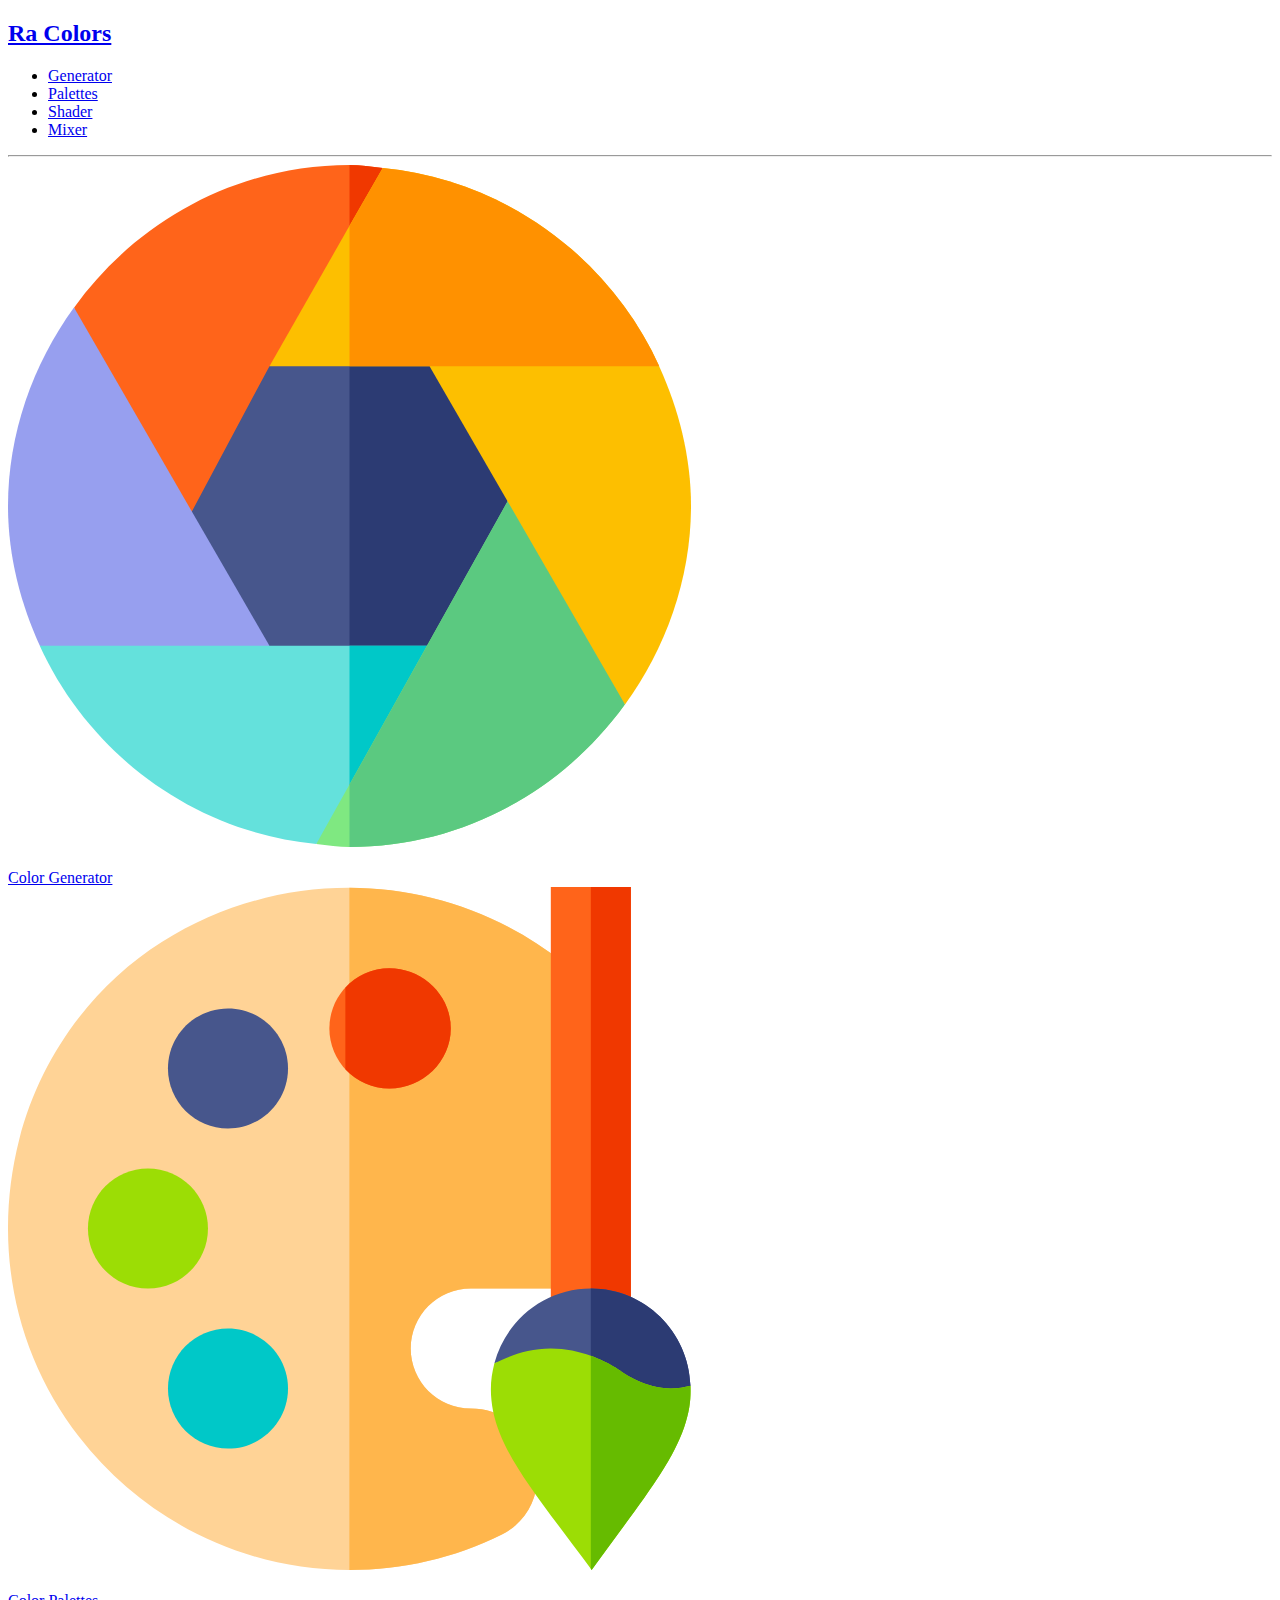
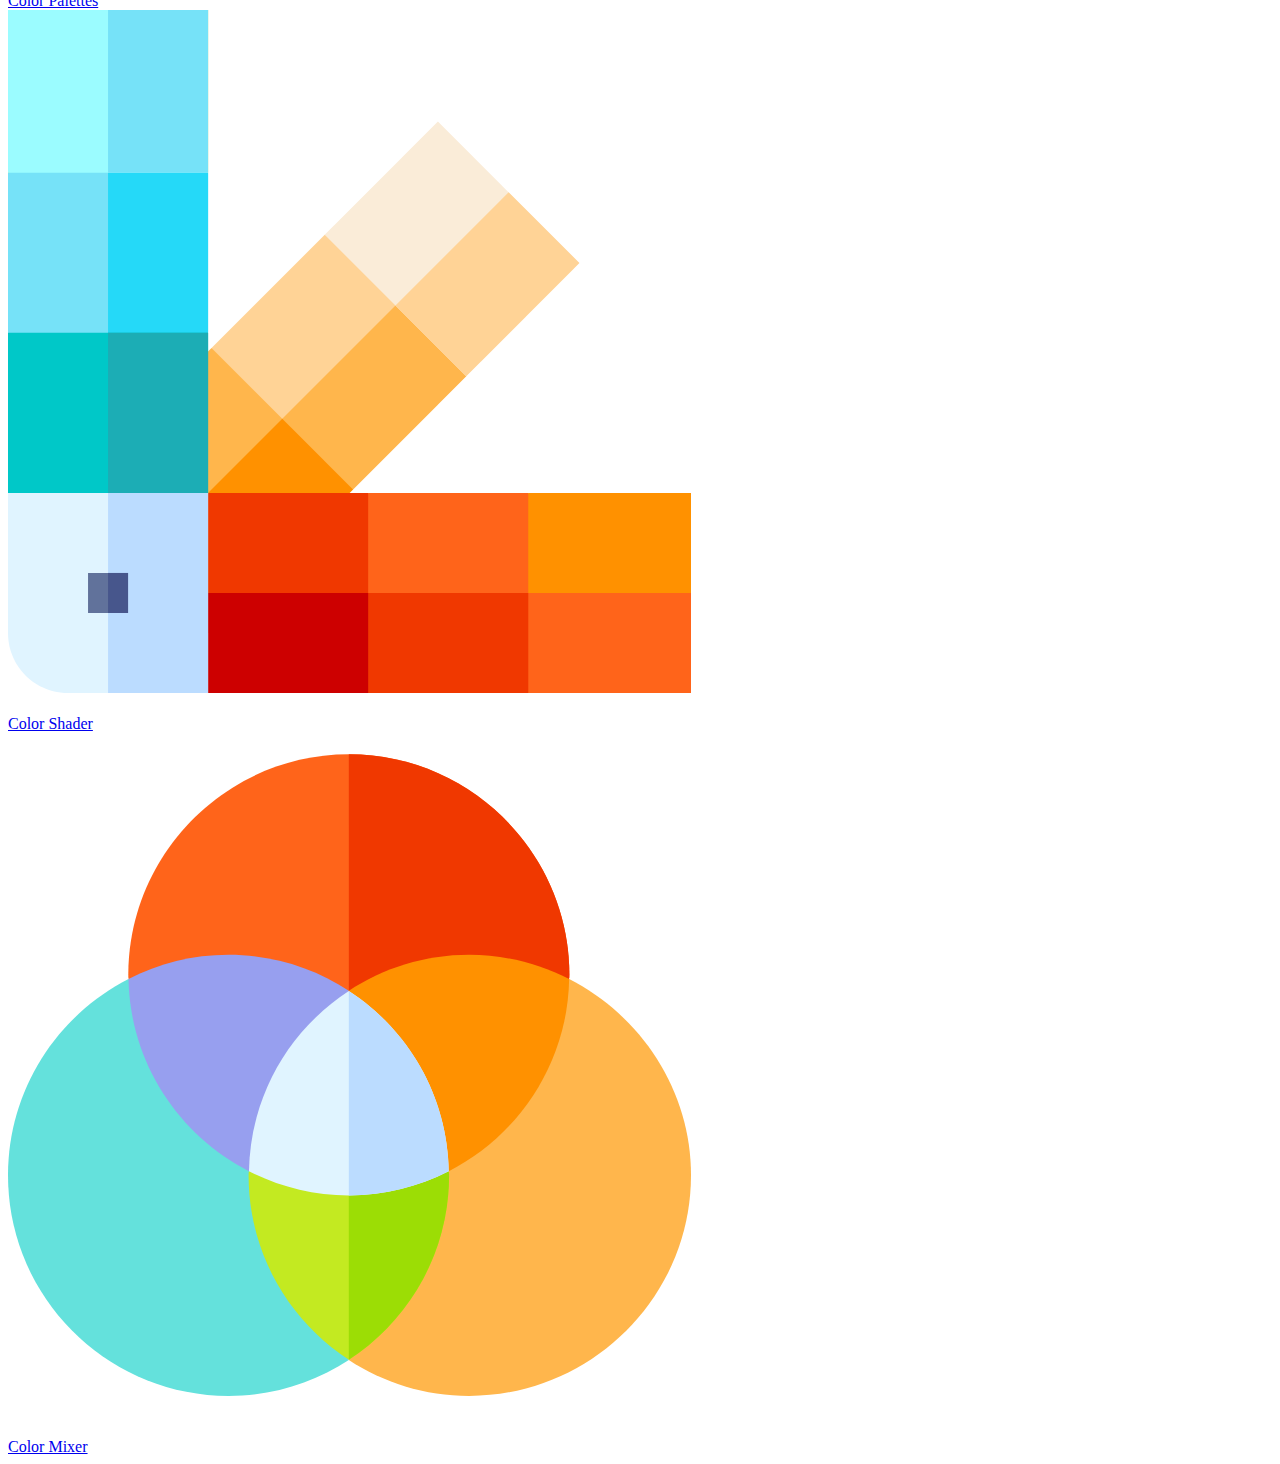
<file: index.html>
<!DOCTYPE html>
<html>

<head>
	<meta charset="utf-8" />
	<meta http-equiv="X-UA-Compatible" content="IE=edge">
	<title>Ra Colors</title>
	<script async src="//pagead2.googlesyndication.com/pagead/js/adsbygoogle.js"></script>
	<script>
		(adsbygoogle = window.adsbygoogle || []).push({
			google_ad_client: "ca-pub-9069118793962815",
			enable_page_level_ads: true
		});
	</script>
</head>

<body>
	<script>
		window.location.href = "./home/";
	</script>
	<!-- SSL -->
	<span id="siteseal">
		<script async type="text/javascript"
			src="https://seal.godaddy.com/getSeal?sealID=rtFwqXXtp0dx1VkjSJjgTv9Fs7eUjeB04OVfHyf5NinoIUhAPwYyMpzsNjbu"></script>
	</span>
	<!-- Global site tag (gtag.js) - Google Analytics -->
	<script async src="https://www.googletagmanager.com/gtag/js?id=UA-133186266-2"></script>
	<script>
		window.dataLayer = window.dataLayer || [];
		function gtag() { dataLayer.push(arguments); }
		gtag('js', new Date());

		gtag('config', 'UA-133186266-2');
	</script>
</body>

</html>
</file>
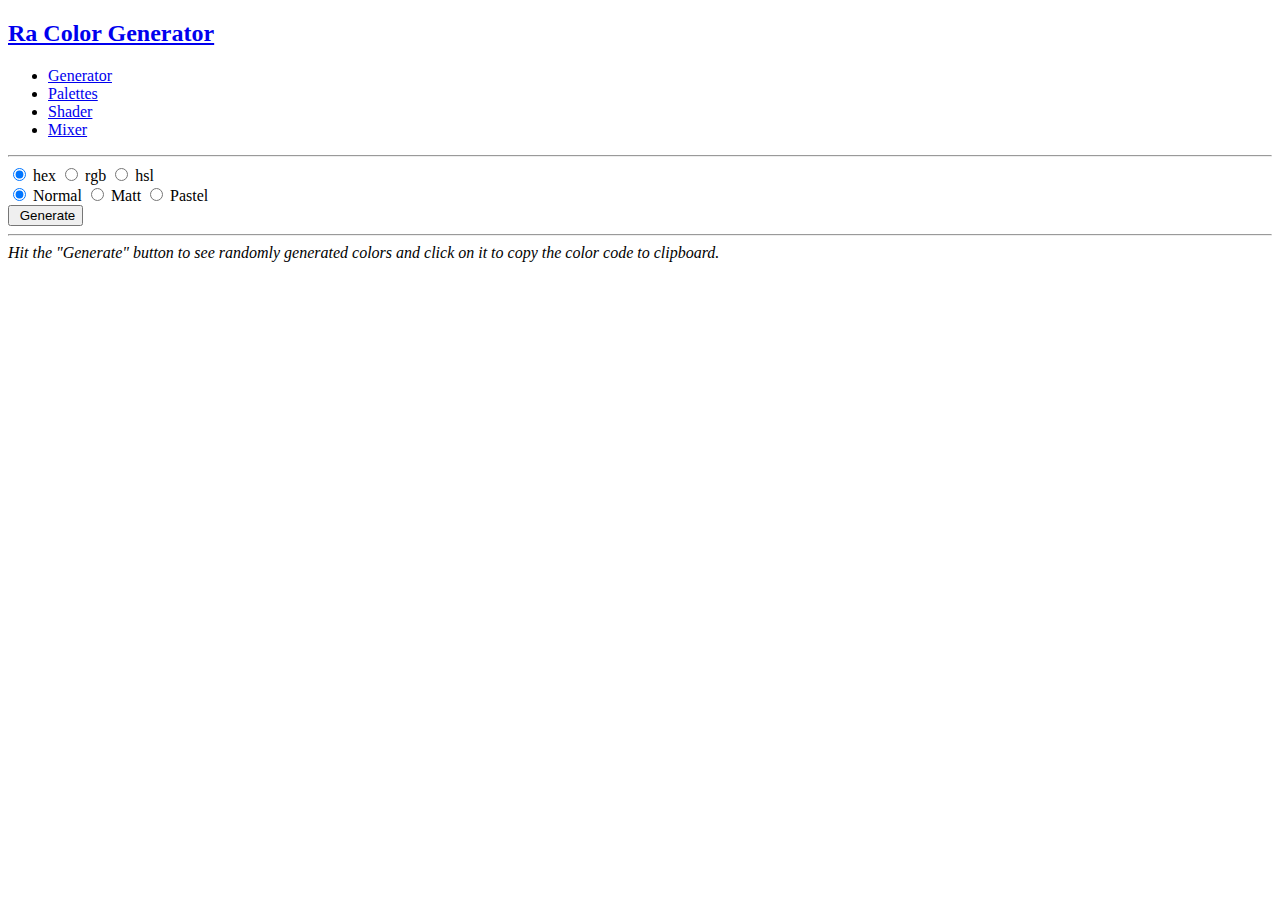
<file: generator/index.html>
<!DOCTYPE html>
<html lang="en">

<head>
	<meta charset="utf-8" />
	<meta http-equiv="X-UA-Compatible" content="IE=edge">
	<meta name="viewport" content="width=device-width, initial-scale=1">
	<meta name="keywords"
		content="color, scheme, wheel, color wheel, theory, color theory, color shades, color mixer, colorwheel, design, designer, palette, colorize, colorset, ryb, hex, rgb, hsl, web, colors, webcolors, safecolors">
	<title>Ra Color Generator</title>
	<link rel="icon" href="../images/favicon.ico" type="image/x-icon">
	<link rel="stylesheet" type="text/css" media="screen" href="https://rahmanyerli.github.io/racss/css/ra.css" />
	<link rel="stylesheet" type="text/css" media="screen" href="../css/ra.color.css" />
	<script async src="//pagead2.googlesyndication.com/pagead/js/adsbygoogle.js"></script>
	<script>
		(adsbygoogle = window.adsbygoogle || []).push({
			google_ad_client: "ca-pub-9069118793962815",
			enable_page_level_ads: true
		});
	</script>
</head>

<body class="container-80 padding">

	<header class="cols relative margin-top">
		<section class="span-6">
			<a href="../home">
				<h2>
					Ra Color Generator
				</h2>
			</a>
		</section>
		<section class="span-6">
			<nav>
				<ul class="breadcrumb pipe float-right padding-none border-none color-primary">
					<li>
						<a href="../generator/">Generator</a>
					</li>
					<li>
						<a href="../palettes/">Palettes</a>
					</li>
					<li>
						<a href="../shader/">Shader</a>
					</li>
					<li>
						<a href="../mixer/">Mixer</a>
					</li>
				</ul>
			</nav>
		</section>
	</header>
	<hr>
	<main>
		<div class="cols">
			<section class="span-5">
				<input type="radio" name="type" id="radioHex" value="hex" checked onchange="changeResultType()" />
				<label for="radioHex" class="pr-1">hex </label>
				<input type="radio" name="type" id="radioRgb" value="rgb" onchange="changeResultType()" />
				<label for="radioRgb" class="pr-1">rgb </label>
				<input type="radio" name="type" id="radioHsl" value="hsl" onchange="changeResultType()" />
				<label for="radioHsl">hsl </label>
			</section>
			<section class="span-5">
				<input type="radio" name="tone" id="radioNormal" value="normal" checked />
				<label for="radioNormal" class="pr-1">Normal</label>
				<input type="radio" name="tone" id="radioMatt" value="matt" />
				<label for="radioMatt" class="pr-1">Matt</label>
				<input type="radio" name="tone" id="radioPastel" value="pastel" />
				<label for="radioPastel">Pastel</label>
			</section>
			<section class="span-2">
				<button class="bg-primary span-2" type="button" onclick="generateAll();">
					<span id="iconGear" class="absolute left-0 icon icon-gear-white">&nbsp;</span>Generate
				</button>
			</section>
		</div>
		<hr>
		<div id="colorPalette" class="color-palette cols gap">
			<em class="span-12">
				Hit the "Generate" button to see randomly generated colors and click on it to copy the color code to
				clipboard.
			</em>
		</div>
	</main>
	<script src="../js/ra.color.js"></script>

	<!-- Global site tag (gtag.js) - Google Analytics -->
	<script async src="https://www.googletagmanager.com/gtag/js?id=UA-133186266-2"></script>
	<script>
		window.dataLayer = window.dataLayer || [];
		function gtag() { dataLayer.push(arguments); }
		gtag('js', new Date());

		gtag('config', 'UA-133186266-2');
	</script>
</body>

</html>
</file>
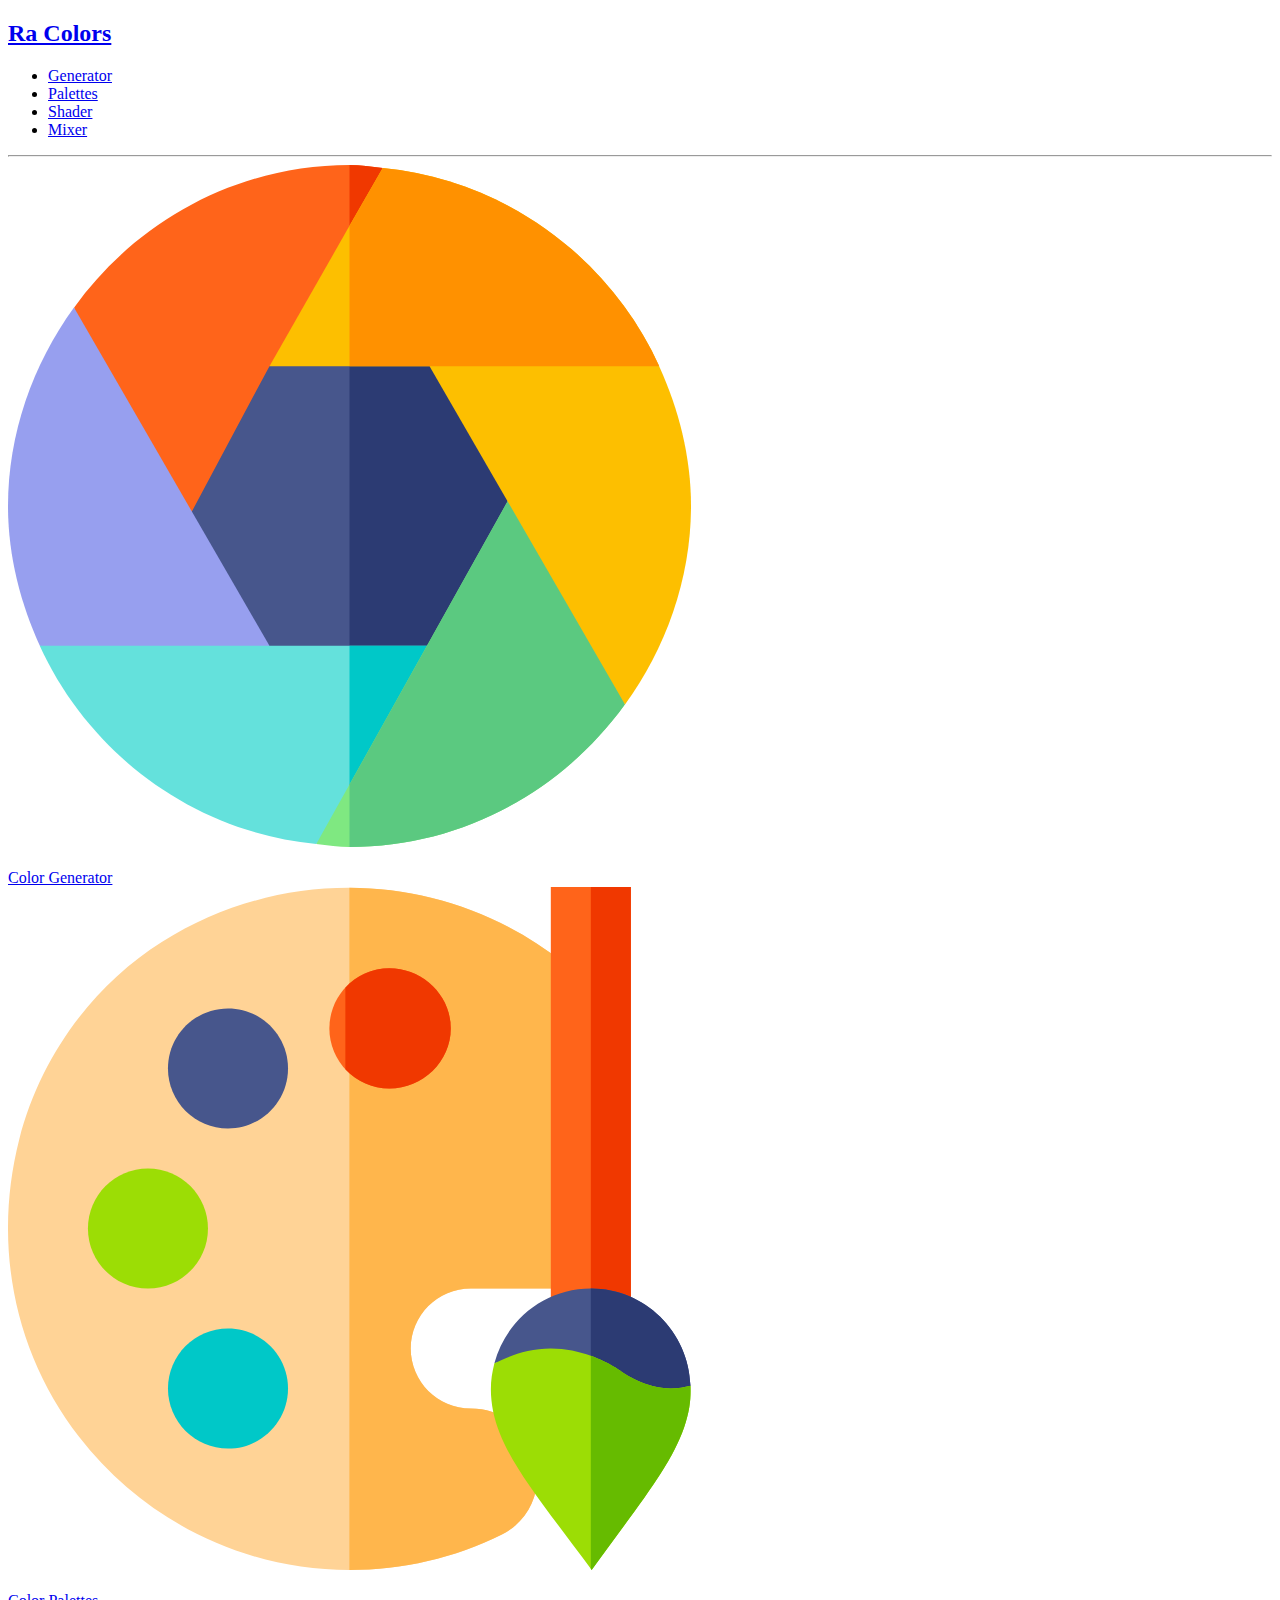
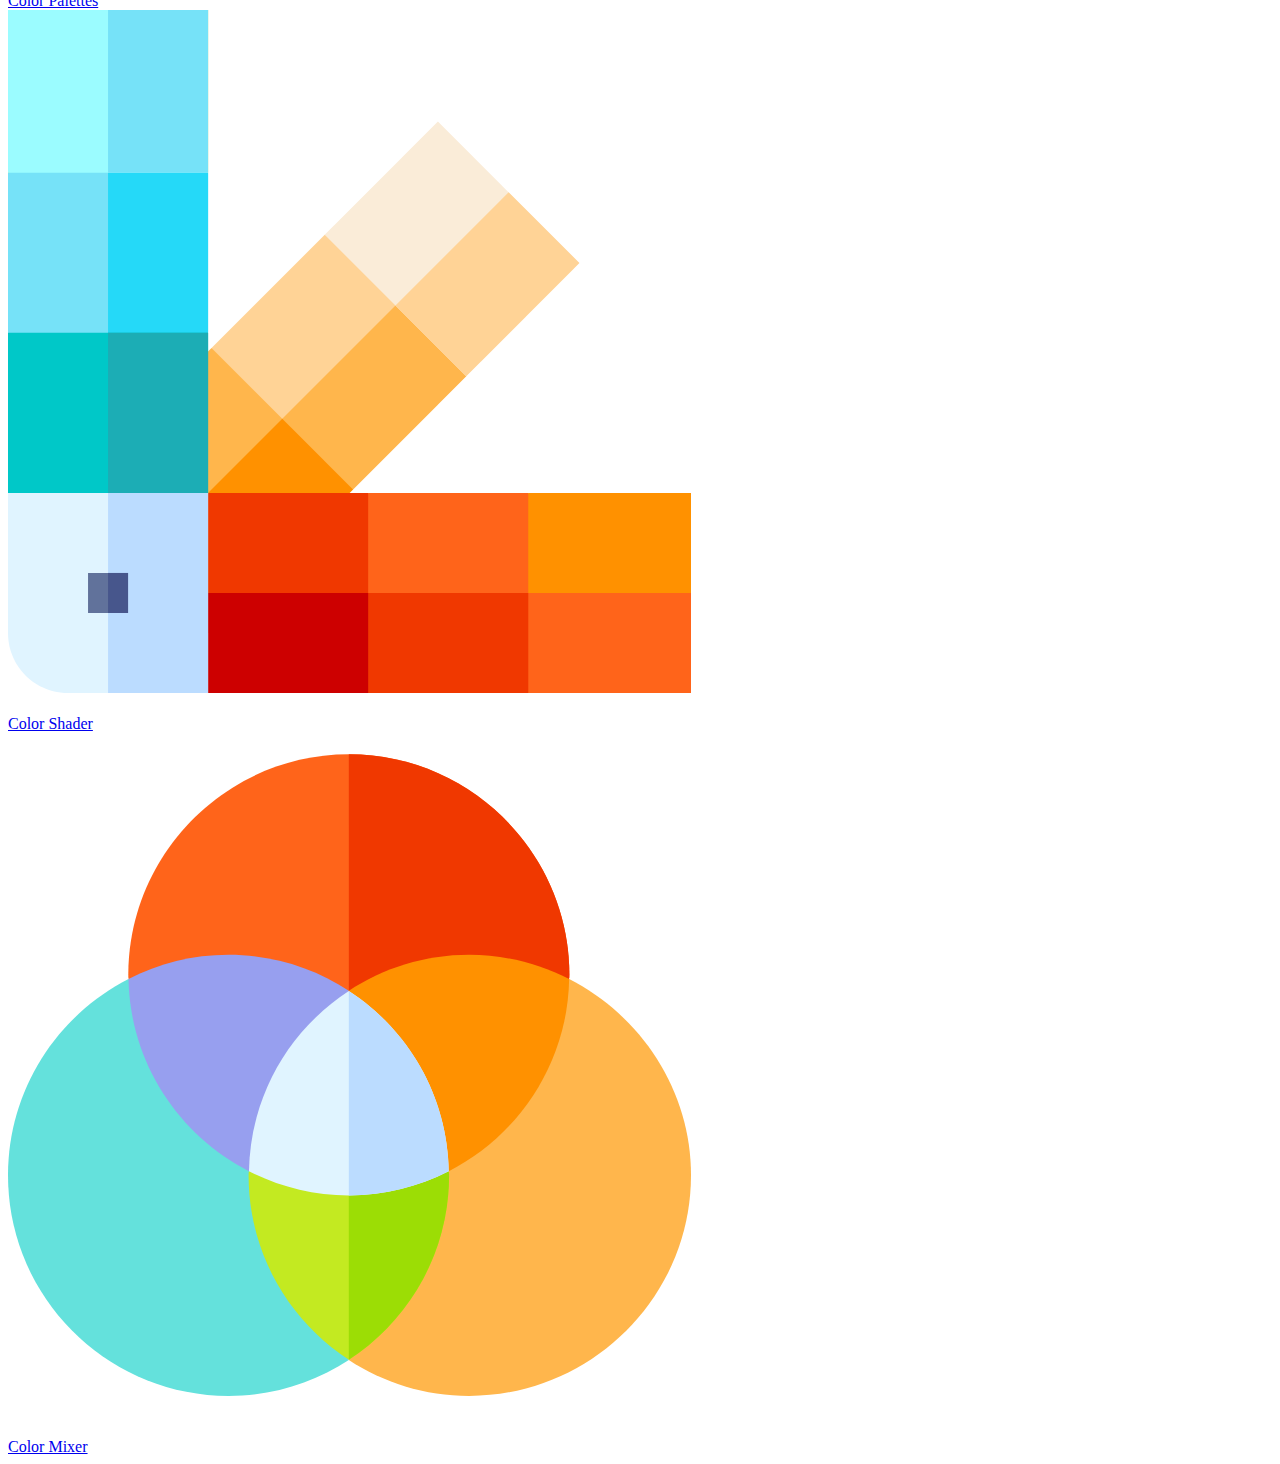
<file: home/index.html>
<!DOCTYPE html>
<html>

<head>
	<meta charset="utf-8" />
	<meta http-equiv="X-UA-Compatible" content="IE=edge">
	<meta name="viewport" content="width=device-width, initial-scale=1">
	<meta name="keywords"
		content="color, scheme, wheel, color wheel, theory, color theory, color shades, color mixer, colorwheel, design, designer, palette, colorize, colorset, ryb, hex, rgb, hsl, web, colors, webcolors, safecolors">
	<title>Ra Colors</title>
	<link rel="icon" href="../images/favicon.ico" type="image/x-icon">
	<link rel="stylesheet" type="text/css" media="screen" href="https://rahmanyerli.github.io/racss/css/ra.css" />
	<script async src="//pagead2.googlesyndication.com/pagead/js/adsbygoogle.js"></script>
	<script>
		(adsbygoogle = window.adsbygoogle || []).push({
			google_ad_client: "ca-pub-9069118793962815",
			enable_page_level_ads: true
		});
	</script>
</head>

<body class="container-80 padding">

	<header class="cols relative margin-top">
		<section class="span-6">
			<a href="../home">
				<h2>
					Ra Colors
				</h2>
			</a>
		</section>
		<section class="span-6">
			<nav>
				<ul class="breadcrumb pipe float-right padding-none border-none color-primary">
					<li>
						<a href="../generator/">Generator</a>
					</li>
					<li>
						<a href="../palettes/">Palettes</a>
					</li>
					<li>
						<a href="../shader/">Shader</a>
					</li>
					<li>
						<a href="../mixer/">Mixer</a>
					</li>
				</ul>
			</nav>
		</section>
	</header>
	<hr>
	<main>
		<div class="cols gap-double">
			<section class="span-3">
				<div class="padding-double">
					<img src="../images/generator.svg" class="w-100 padding" alt="Ra Color Generator">
				</div>
				<br>
				<a class="button button-xl out-primary" href="../generator">Color Generator</a>
			</section>
			<section class="span-3">
				<div class="padding-double">
					<img src="../images/palette.svg" class="w-100 padding" alt="Ra Color Palette">
				</div>
				<br>
				<a class="button button-xl out-primary" href="../palettes">Color Palettes</a>
			</section>
			<section class="span-3">
				<div class="padding-double">
					<img src="../images/shader.svg" class="w-100 padding" alt="Ra Color Shader">
				</div>
				<br>
				<a class="button button-xl out-primary" href="../shader">Color Shader</a>
			</section>
			<section class="span-3">
				<div class="padding-double">
					<img src="../images/mixer.svg" class="w-100 padding" alt="Ra Color Mixer">
				</div>
				<br>
				<a class="button button-xl out-primary" href="../mixer">Color Mixer</a>
			</section>
		</div>
	</main>

	<!-- Global site tag (gtag.js) - Google Analytics -->
	<script async src="https://www.googletagmanager.com/gtag/js?id=UA-133186266-2"></script>
	<script>
		window.dataLayer = window.dataLayer || [];
		function gtag() { dataLayer.push(arguments); }
		gtag('js', new Date());

		gtag('config', 'UA-133186266-2');
	</script>
</body>

</html>
</file>
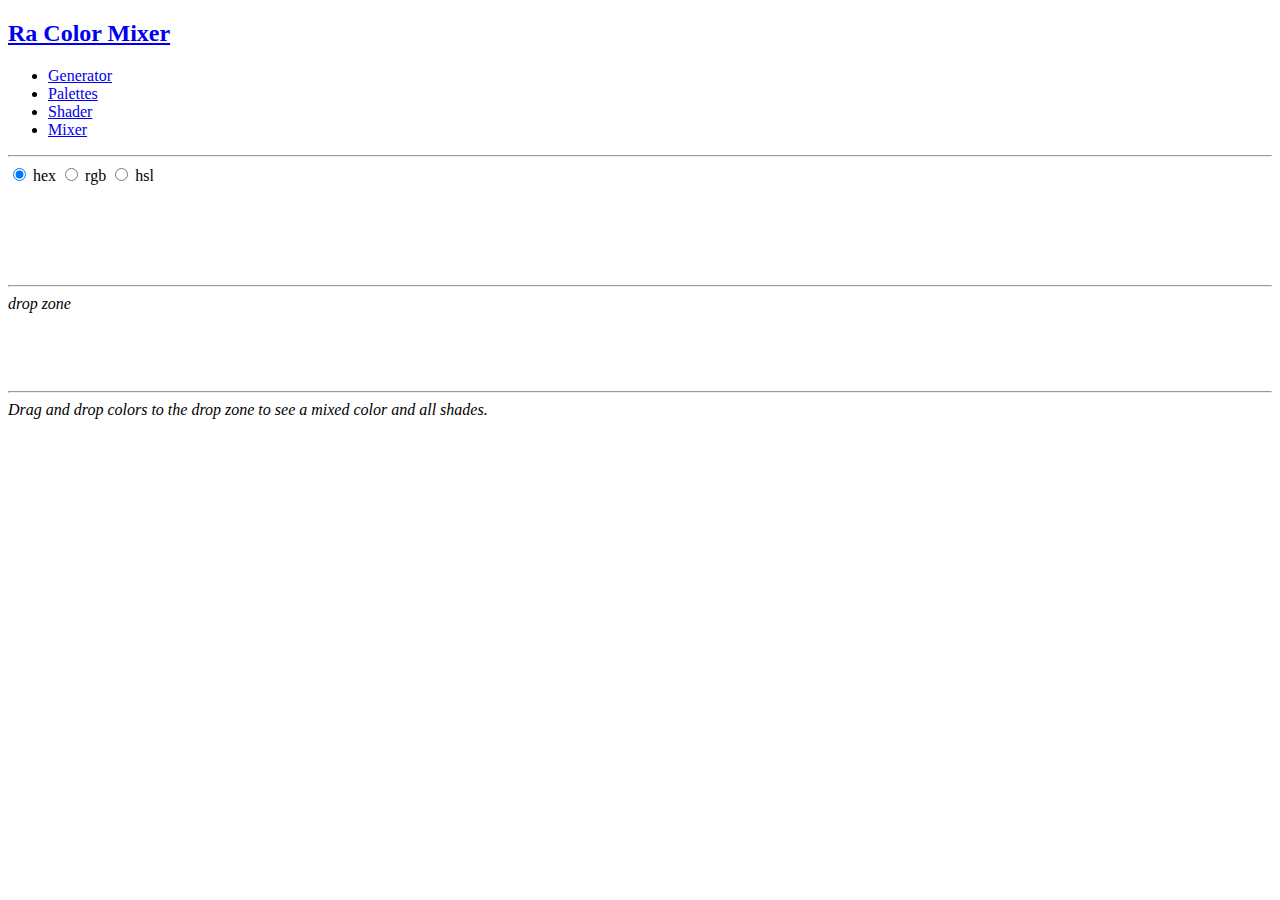
<file: mixer/index.html>
<!DOCTYPE html>
<html lang="en">

<head>
	<meta charset="utf-8" />
	<meta http-equiv="X-UA-Compatible" content="IE=edge">
	<meta name="viewport" content="width=device-width, initial-scale=1">
	<meta name="keywords"
		content="color, scheme, wheel, color wheel, theory, color theory, color shades, color mixer, colorwheel, design, designer, palette, colorize, colorset, ryb, hex, rgb, hsl, web, colors, webcolors, safecolors">
	<title>Ra Color Mixer</title>
	<link rel="icon" href="../images/favicon.ico" type="image/x-icon">
	<link rel="stylesheet" type="text/css" media="screen" href="https://rahmanyerli.github.io/racss/css/ra.css" />
	<link rel="stylesheet" type="text/css" media="screen" href="../css/ra.color.css" />
	<link rel="stylesheet" type="text/css" media="screen" href="../css/ra.dragdrop.css" />
	<script async src="//pagead2.googlesyndication.com/pagead/js/adsbygoogle.js"></script>
	<script>
		(adsbygoogle = window.adsbygoogle || []).push({
			google_ad_client: "ca-pub-9069118793962815",
			enable_page_level_ads: true
		});
	</script>
</head>

<body class="container-80 padding">

	<header class="cols relative margin-top">
		<section class="span-6">
			<a href="../home">
				<h2>
					Ra Color Mixer
				</h2>
			</a>
		</section>
		<section class="span-6">
			<nav>
				<ul class="breadcrumb pipe float-right padding-none border-none color-primary">
					<li>
						<a href="../generator/">Generator</a>
					</li>
					<li>
						<a href="../palettes/">Palettes</a>
					</li>
					<li>
						<a href="../shader/">Shader</a>
					</li>
					<li>
						<a href="../mixer/">Mixer</a>
					</li>
				</ul>
			</nav>
		</section>
	</header>
	<hr>
	<main>
		<div class="cols">
			<section class="span-4">
				<input type="radio" name="type" id="radioHex" value="hex" checked onchange="changeResultType()" />
				<label for="radioHex" class="pr-1">hex </label>
				<input type="radio" name="type" id="radioRgb" value="rgb" onchange="changeResultType()" />
				<label for="radioRgb" class="pr-1">rgb </label>
				<input type="radio" name="type" id="radioHsl" value="hsl" onchange="changeResultType()" />
				<label for="radioHsl">hsl </label>
			</section>
			<section class="span-6 cols gap" dropzone="copy" aria-dropeffect="copy">
				<div class="red span-2" draggable="true" data-color="255,0,0"></div>
				<div class="yellow span-2" draggable="true" data-color="255,255,0"></div>
				<div class="green span-2" draggable="true" data-color="0,255,0"></div>
				<div class="blue span-2" draggable="true" data-color="0,0,255"></div>
			</section>
		</div>
		<hr>
		<div id="colorMix" class="cols gap bg-1" dropzone="move" aria-dropeffect="move">
			<em class="span-12 text-center color-3">drop zone</em>
		</div>
		<input type="text" name="colorText" id="colorText" style="display: none">
		<hr>
		<div id="colorPalette" class="cols gap">
			<em class="span-12">
				Drag and drop colors to the drop zone to see a mixed color and all shades.
			</em>
		</div>
	</main>
	<script src="../js/ra.color.js"></script>
	<script src="../js/ra.dragdrop.js"></script>

	<!-- Global site tag (gtag.js) - Google Analytics -->
	<script async src="https://www.googletagmanager.com/gtag/js?id=UA-133186266-2"></script>
	<script>
		window.dataLayer = window.dataLayer || [];
		function gtag() { dataLayer.push(arguments); }
		gtag('js', new Date());

		gtag('config', 'UA-133186266-2');
	</script>
</body>

</html>
</file>
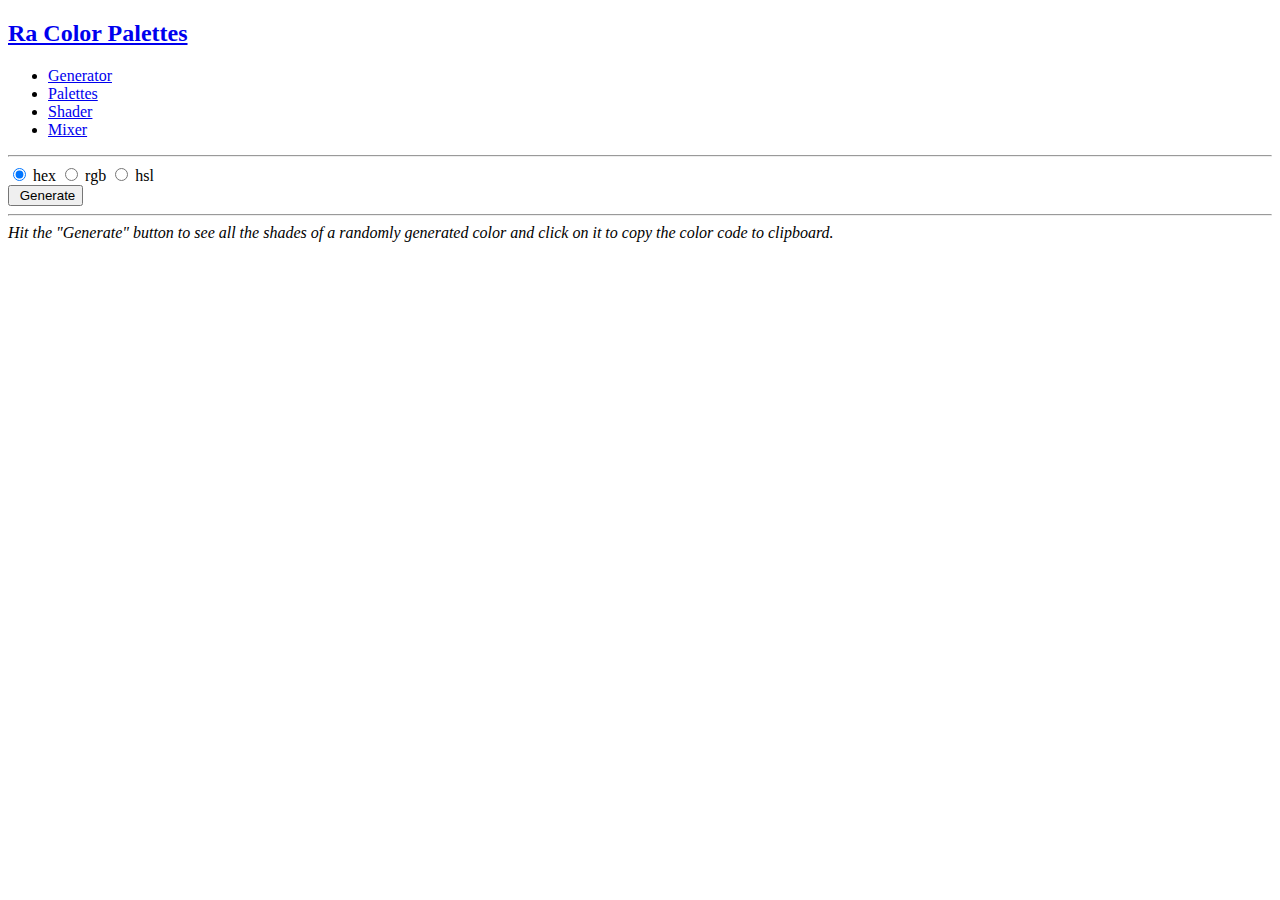
<file: palettes/index.html>
<!DOCTYPE html>
<html lang="en">

<head>
	<meta charset="utf-8" />
	<meta http-equiv="X-UA-Compatible" content="IE=edge">
	<meta name="viewport" content="width=device-width, initial-scale=1">
	<meta name="keywords"
		content="color, scheme, wheel, color wheel, theory, color theory, color shades, color mixer, colorwheel, design, designer, palette, colorize, colorset, ryb, hex, rgb, hsl, web, colors, webcolors, safecolors">
	<title>Ra Color Palttes</title>
	<link rel="icon" href="../images/favicon.ico" type="image/x-icon">
	<link rel="stylesheet" type="text/css" media="screen" href="https://rahmanyerli.github.io/racss/css/ra.css" />
	<link rel="stylesheet" type="text/css" media="screen" href="../css/ra.color.css" />
	<script async src="//pagead2.googlesyndication.com/pagead/js/adsbygoogle.js"></script>
	<script>
		(adsbygoogle = window.adsbygoogle || []).push({
			google_ad_client: "ca-pub-9069118793962815",
			enable_page_level_ads: true
		});
	</script>
</head>

<body class="container-80 padding">

	<header class="cols relative margin-top">
		<section class="span-6">
			<a href="../home">
				<h2>
					Ra Color Palettes
				</h2>
			</a>
		</section>
		<section class="span-6">
			<nav>
				<ul class="breadcrumb pipe float-right padding-none border-none color-primary">
					<li>
						<a href="../generator/">Generator</a>
					</li>
					<li>
						<a href="../palettes/">Palettes</a>
					</li>
					<li>
						<a href="../shader/">Shader</a>
					</li>
					<li>
						<a href="../mixer/">Mixer</a>
					</li>
				</ul>
			</nav>
		</section>
	</header>
	<hr>
	<main>
		<div class="cols">
			<section class="span-5">
				<input type="radio" name="type" id="radioHex" value="hex" checked onchange="changeResultType()" />
				<label for="radioHex" class="pr-1">hex </label>
				<input type="radio" name="type" id="radioRgb" value="rgb" onchange="changeResultType()" />
				<label for="radioRgb" class="pr-1">rgb </label>
				<input type="radio" name="type" id="radioHsl" value="hsl" onchange="changeResultType()" />
				<label for="radioHsl">hsl </label>
			</section>
			<section class="span-5"></section>
			<section class="span-2">
				<button class="bg-primary span-2" type="button" onclick="createPalette();">
					<span id="iconGear" class="absolute left-0 icon icon-gear-white">&nbsp;</span>Generate
				</button>
			</section>
		</div>
		<hr>
		<div id="colorPalette" class="cols gap">
			<em class="span-12">
				Hit the "Generate" button to see all the shades of a randomly generated color and click on it to copy the
				color
				code to clipboard.
			</em>
		</div>
	</main>
	<script src="../js/ra.color.js"></script>

	<!-- Global site tag (gtag.js) - Google Analytics -->
	<script async src="https://www.googletagmanager.com/gtag/js?id=UA-133186266-2"></script>
	<script>
		window.dataLayer = window.dataLayer || [];
		function gtag() { dataLayer.push(arguments); }
		gtag('js', new Date());

		gtag('config', 'UA-133186266-2');
	</script>
</body>

</html>
</file>
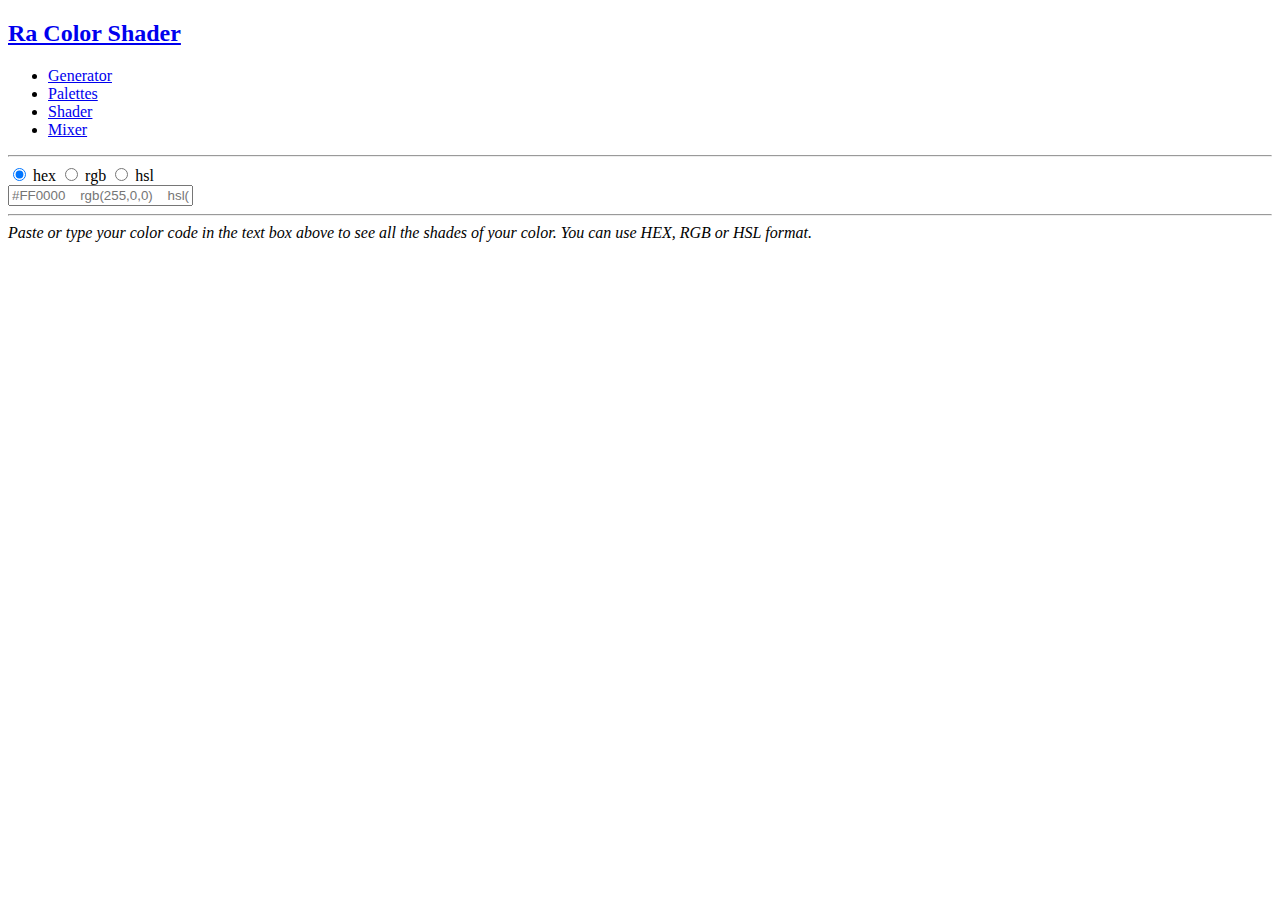
<file: shader/index.html>
<!DOCTYPE html>
<html lang="en">

<head>
	<meta charset="utf-8" />
	<meta http-equiv="X-UA-Compatible" content="IE=edge">
	<meta name="viewport" content="width=device-width, initial-scale=1">
	<meta name="keywords"
		content="color, scheme, wheel, color wheel, theory, color theory, color shades, color mixer, colorwheel, design, designer, palette, colorize, colorset, ryb, hex, rgb, hsl, web, colors, webcolors, safecolors">
	<title>Ra Color Shader</title>
	<link rel="icon" href="../images/favicon.ico" type="image/x-icon">
	<link rel="stylesheet" type="text/css" media="screen" href="https://rahmanyerli.github.io/racss/css/ra.css" />
	<link rel="stylesheet" type="text/css" media="screen" href="../css/ra.color.css" />
	<script async src="//pagead2.googlesyndication.com/pagead/js/adsbygoogle.js"></script>
	<script>
		(adsbygoogle = window.adsbygoogle || []).push({
			google_ad_client: "ca-pub-9069118793962815",
			enable_page_level_ads: true
		});
	</script>
</head>

<body class="container-80 padding">

	<header class="cols relative margin-top">
		<section class="span-6">
			<a href="../home">
				<h2>
					Ra Color Shader
				</h2>
			</a>
		</section>
		<section class="span-6">
			<nav>
				<ul class="breadcrumb pipe float-right padding-none border-none color-primary">
					<li>
						<a href="../generator/">Generator</a>
					</li>
					<li>
						<a href="../palettes/">Palettes</a>
					</li>
					<li>
						<a href="../shader/">Shader</a>
					</li>
					<li>
						<a href="../mixer/">Mixer</a>
					</li>
				</ul>
			</nav>
		</section>
	</header>
	<hr>
	<main>
		<div class="cols">
			<section class="span-3">
				<input type="radio" name="color" id="radioHex" value="hex" checked onchange="shadeAll();" />
				<label for="radioHex" class="pr-1">hex </label>
				<input type="radio" name="color" id="radioRgb" value="rgb" onchange="shadeAll();" />
				<label for="radioRgb" class="pr-1">rgb </label>
				<input type="radio" name="color" id="radioHsl" value="hsl" onchange="shadeAll();" />
				<label for="radioHsl">hsl </label>
			</section>
			<section class="span-9">
				<input type="text" id="colorText" placeholder="#FF0000    rgb(255,0,0)    hsl(0,100%,50%)"
					oninput="shadeAll();" />
			</section>
		</div>
		<hr>
		<div id="colorPalette" class="color-palette cols gap">
			<em class="span-12">
				Paste or type your color code in the text box above to see all the shades of your color. You can use HEX,
				RGB or
				HSL format.
			</em>
		</div>
	</main>

	<script src="../js/ra.color.js" type="text/javascript"></script>

	<!-- Global site tag (gtag.js) - Google Analytics -->
	<script async src="https://www.googletagmanager.com/gtag/js?id=UA-133186266-2"></script>
	<script>
		window.dataLayer = window.dataLayer || [];
		function gtag() { dataLayer.push(arguments); }
		gtag('js', new Date());

		gtag('config', 'UA-133186266-2');
	</script>
</body>

</html>
</file>
<file: css/ra.color.css>
.color {
	height: 11rem;
	line-height: 11rem;
	padding: 0;
	border: 0;
	transition: all 0.25s ease;
	display: inline-block;
	text-align: center;
	color: #FFFFFF;
	cursor: pointer;
	-webkit-user-select: none;
	-moz-user-select: none;
	-ms-user-select: none;
	user-select: none;
	animation: append 0.4s ease;
}

.color:hover, .color:focus {
	z-index: 1;
	border: 0 !important;
	transform: scale(1.25);
	box-shadow: 0 0 1rem 0.25rem rgba(0, 0, 0, 0.3);
}

.color:active {
	transform: scale(1.125);
}

.rotate {
	transition: all 0.6s ease;
	transform: rotate(135deg);
}

.icon-generator {
	background-image: url("../images/generator.svg");
}

.icon-palette {
	background-image: url("../images/palette.svg");
}

.icon-shader {
	background-image: url("../images/shader.svg");
}

.icon-mixer {
	background-image: url("../images/mixer.svg");
}

.swing {
	animation: swing 1s ease;
}


/** animations **/

@keyframes fade {
	from {
		opacity: 0;
	}
	to {
		opacity: 1;
	}
}

@keyframes blink {
	0% {
		opacity: 1;
	}
	25% {
		opacity: 0.5;
	}
	50% {
		opacity: 1;
	}
	75% {
		opacity: 0.5;
	}
	100% {
		opacity: 1;
	}
}

@keyframes bounce {
	0%, 20%, 40%, 60%, 80%, 100% {
		transform: translateY(0);
	}
	10% {
		transform: translateY(-1.5rem);
	}
	30% {
		transform: translateY(-1rem);
	}
	50% {
		transform: translateY(-0.5rem);
	}
	70% {
		transform: translateY(-0.25rem);
	}
	90% {
		transform: translateY(-0.125rem);
	}
}

@keyframes shake {
	0%, 100% {
		transform: translateX(0);
	}
	10%, 30%, 50%, 70%, 90% {
		transform: translateX(-0.5rem);
	}
	20%, 40%, 60%, 80% {
		transform: translateX(0.5rem);
	}
}

@keyframes swing {
	20% {
		transform: rotate(15deg);
	}
	40% {
		transform: rotate(-10deg);
	}
	60% {
		transform: rotate(5deg);
	}
	80% {
		transform: rotate(-5deg);
	}
	100% {
		transform: rotate(0deg);
	}
}

@keyframes wiggle {
	0% {
		transform: skewX(9deg);
	}
	10% {
		transform: skewX(-8deg);
	}
	20% {
		transform: skewX(7deg);
	}
	30% {
		transform: skewX(-6deg);
	}
	40% {
		transform: skewX(5deg);
	}
	50% {
		transform: skewX(-4deg);
	}
	60% {
		transform: skewX(3deg);
	}
	70% {
		transform: skewX(-2deg);
	}
	80% {
		transform: skewX(1deg);
	}
	90% {
		transform: skewX(0deg);
	}
	100% {
		transform: skewX(0deg);
	}
}

@keyframes append {
	0% {
		opacity: 0;
		transform: scale(0);
	}
	100% {
		opacity: 1;
		transform: scale(1);
	}
}
</file>
<file: css/ra.dragdrop.css>
[draggable] {
	height: 5.5rem;
	line-height: 5.5rem;
	transition: all 0.2s ease;
	display: inline-block;
	text-align: center;
	color: #FFFFFF;
	cursor: pointer;
	border-radius: 0.25rem;
	border: 0;
	-webkit-user-select: none;
	-moz-user-select: none;
	-ms-user-select: none;
	user-select: none;
}

[dropzone] {
	position: relative;
	grid-column: span 1;
	min-height: 5.5rem;
	transition: all 0.4s ease;
	border-radius: 0.25rem;
}

.visible {
	transform: scale(0.5);
}

.hidden {
	transform: scale(0);
}

.shrink {
	width: 0px;
}

.removed {
	display: none;
}

.red {
	background-color: #E53935;
}

.green {
	background-color: #43A047;
}

.blue {
	background-color: #1E88E5;
}

.yellow {
	background-color: #FDD835;
}

.white {
	background-color: white;
}

.black {
	background-color: black;
}
</file>
